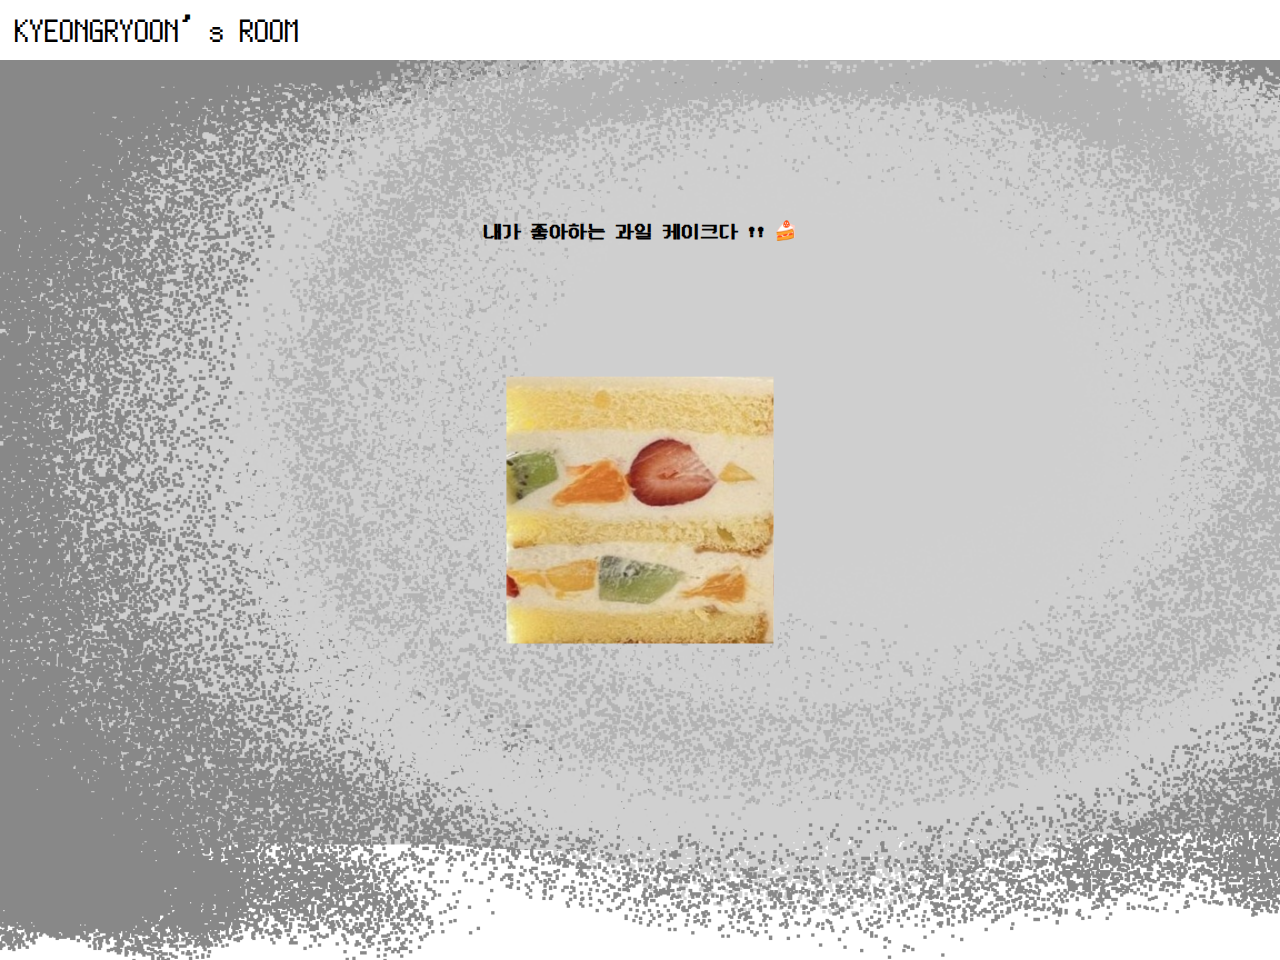
<file: cake.html>
<!DOCTYPE html>
<html lang="en">
<head>
    <meta charset="UTF-8">
    <title>CAKE page</title>
    <link rel="stylesheet" href="common.css" />
    <style>
        .main-container{
            background-image: url("img/cakeBackground.png");
            background-repeat: no-repeat;
            background-size: cover;
        }
        h3{
            text-align: center;
            padding-top: 160px;
        }
        #wrap{
            display: flex;
            align-items: center;
            justify-content: center;
            position: absolute;
            top: 50%;
            left: 50%;
            width: 1000px;
            height: 500px;
            margin: -250px 0 0 -500px;
            perspective: 400px;
        }

        .container{
            /*perspective: 400px; 투시 제거!!*/
            transform-style: preserve-3d; /*2d에서 3d로 만들어줘*/
            transition: all 1s ease;
            animation: rotate 10s .5s ease-in-out infinite;
        }

        .box{
            position: absolute;
            top: 50%;
            left: 50%;
            width: 200px;
            height: 200px;
            margin: -100px 0 0 -100px;
            background-size: contain;
        }

        .back{
            transform: translateZ(-100px);
            background-image: url("img/left.jpg");
        }
        .front{
            transform: translateZ(100px);
            background-image: url("img/left.jpg");
        }
        .top{
            transform: rotateX(90deg) translateZ(100px);
            background-image: url("img/top.jpg");
        }
        .bottom{
            transform: rotateX(90deg) translateZ(-100px);
            background-image: url("img/bottom.jpg");
        }
        .left{
            transform: rotateY(90deg) translateZ(-100px);
            background-image: url("img/left.jpg");
        }
        .right{
            transform: rotateY(90deg) translateZ(100px);
            background-image: url("img/left.jpg");
        }

        @keyframes rotate {
            0%{transform:rotateY(0deg);}
            9%{transform:rotateY(-90deg);}
            10%{transform:rotateY(-90deg);}
            28%{transform:rotateX(-90deg);}
            29%{transform:rotateX(-90deg);}
            47.5%{transform:rotateY(90deg);}
            48.5%{transform:rotateY(90deg);}
            68%{transform:rotateY(-180deg);}
            69%{transform:rotateY(-180deg);}
            84%{transform:rotateX(90deg);}
            85%{transform:rotateX(90deg);}
            100%{transform:rotateY(0deg);}
        }
    </style>
</head>
<body>
<header>
    <div class="logo"><a href="index.html">KYEONGRYOON’s ROOM</a></div>
</header>
<div class="main-container">
    <h3 lang="ko">내가 좋아하는 과일 케이크다 !! 🍰</h3>
    <div id="wrap">
        <div class="container">
            <div class="box front"></div>
            <div class="box back"></div>
            <div class="box top"></div>
            <div class="box bottom"></div>
            <div class="box left"></div>
            <div class="box right"></div>
        </div>
</div>
</div>
</body>
</html>
</file>
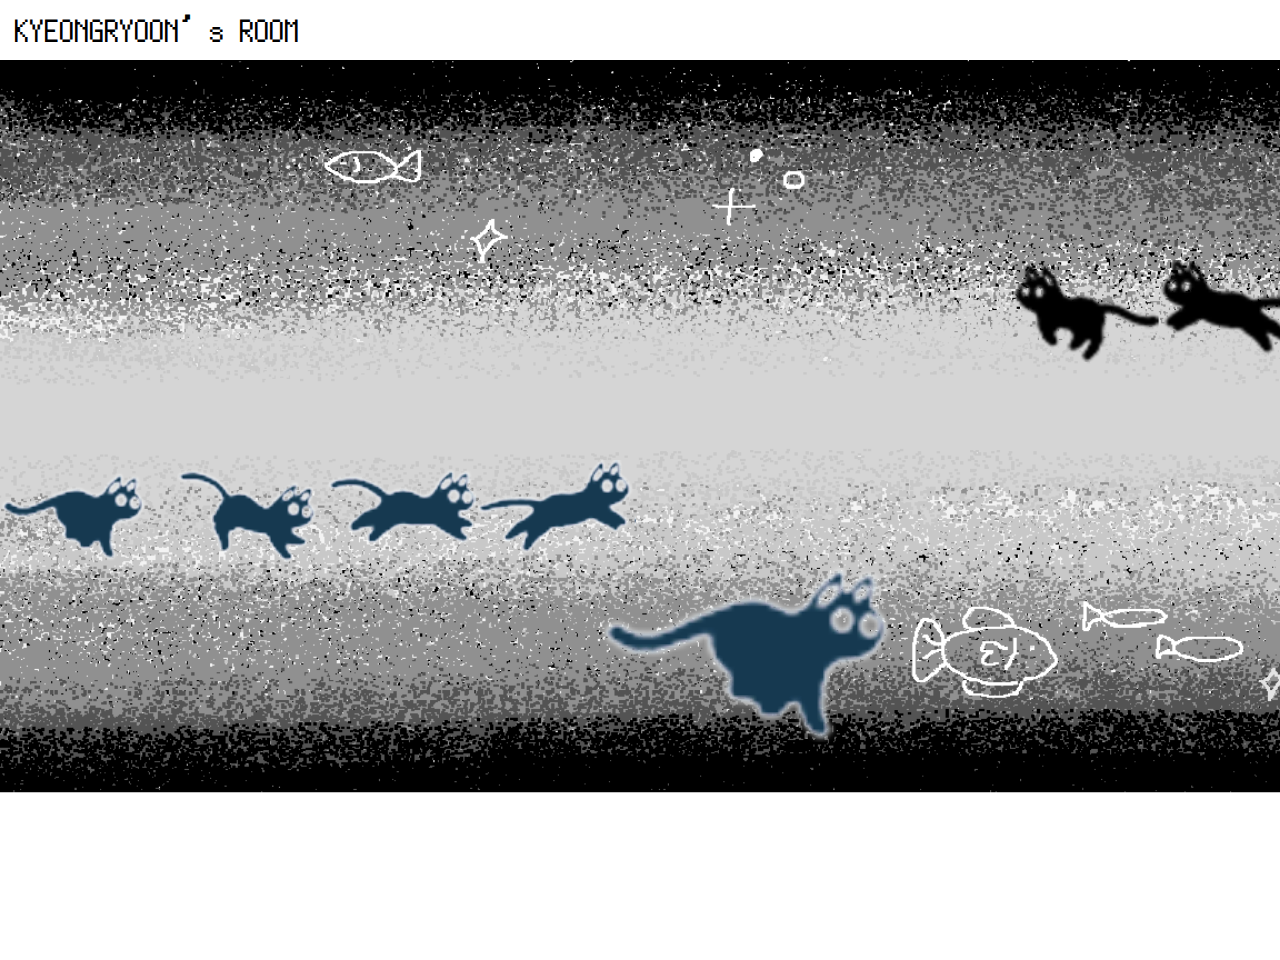
<file: cat.html>
<!DOCTYPE html>
<html lang="en">
<head>
    <meta charset="UTF-8">
    <title>RUNNING CAT page</title>
    <link rel="stylesheet" href="common.css" />
    <style>
        .main-container{
            background-image: url("img/catBackground.png");
            background-repeat: no-repeat;
            background-size: cover;
        }
        body {
            overflow: hidden;
        }
        .cat {
            position: absolute;
            top: 200px;
            left: 1000px;
            width: 1120px;
            height: 102px;
            background:url('img/cats.png') no-repeat;
            background-size:cover;
            animation:gif 1s infinite steps(10), run 30s linear infinite;
        }
        .cat2 {
            position: absolute;
            top: 400px;
            left: 0;
            width: 636px;
            height: 102px;
            background:url('img/cats Reverse.png') no-repeat;
            background-size:cover;
            animation:gif2 2s infinite steps(10), run 10s linear infinite;
        }
        .cat3 {
            position: absolute;
            top: 480px;
            left: 600px;
            width: 316px;
            height: 204px;
            background:url('img/cats Reverse.png') no-repeat;
            background-size:cover;
            animation:gif3 1s infinite steps(10), run 10s linear infinite;
        }
        @keyframes gif {
            100% { background-position: -1590px 0;}
        }
        @keyframes gif2 {
            100% { background-position: 1590px 0;}
        }
        @keyframes gif3 {
            100% { background-position: -3175px 0;}
        }
    </style>
</head>
<body>
<header>
    <div class="logo"><a href="index.html">KYEONGRYOON’s ROOM</a></div>
</header>
<div class="main-container">
    <div class="cat"></div>
    <div class="cat2"></div>
    <div class="cat3"></div>
</div>

<!--뛰는 고양이 이미지 출처: https://1yoouoo.tistory.com/38 -->
<script src="cat.js"></script>
</body>
</html>
</file>
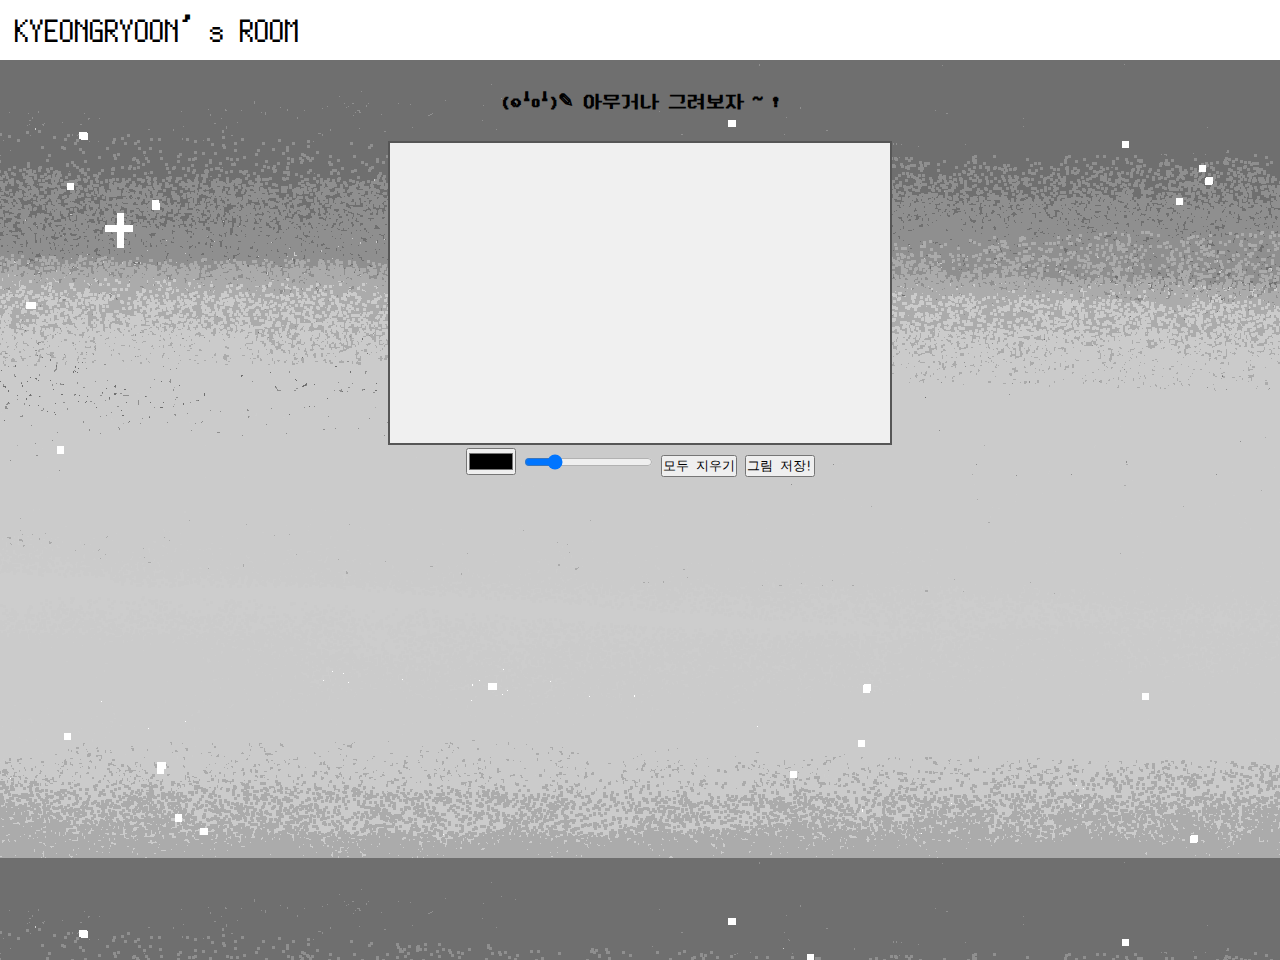
<file: draw.html>
<!DOCTYPE html>
<html lang="en">
<head>
    <meta charset="UTF-8">
    <title>DRAWING page</title>
    <link rel="stylesheet" href="common.css" />
    <style>
        h3{
            padding: 30px 0;
        }
        .container {
            text-align: center;
        }
        #drawingCanvas {
            border: 2px solid #565656;
            background-color: #f0f0f0;
        }
    </style>
</head>
<body>
<header>
    <div class="logo"><a href="index.html">KYEONGRYOON’s ROOM</a></div>
</header>
<div class="main-container">
    <div class="container">
        <h3 lang="ko">(๑╹o╹)✎ 아무거나 그려보자 ~ !</h3>
        <canvas id="drawingCanvas" width="500" height="300"></canvas>
        <div>
            <input type="color" id="colorPicker" value="#000000">
            <input type="range" id="lineWidth" min="1" max="20" value="5">
            <button id="clearBtn">모두 지우기</button>
            <button id="save">그림 저장!</button>
        </div>
    </div>
</div>

<script src="draw.js"></script>
</body>
</html>
</file>
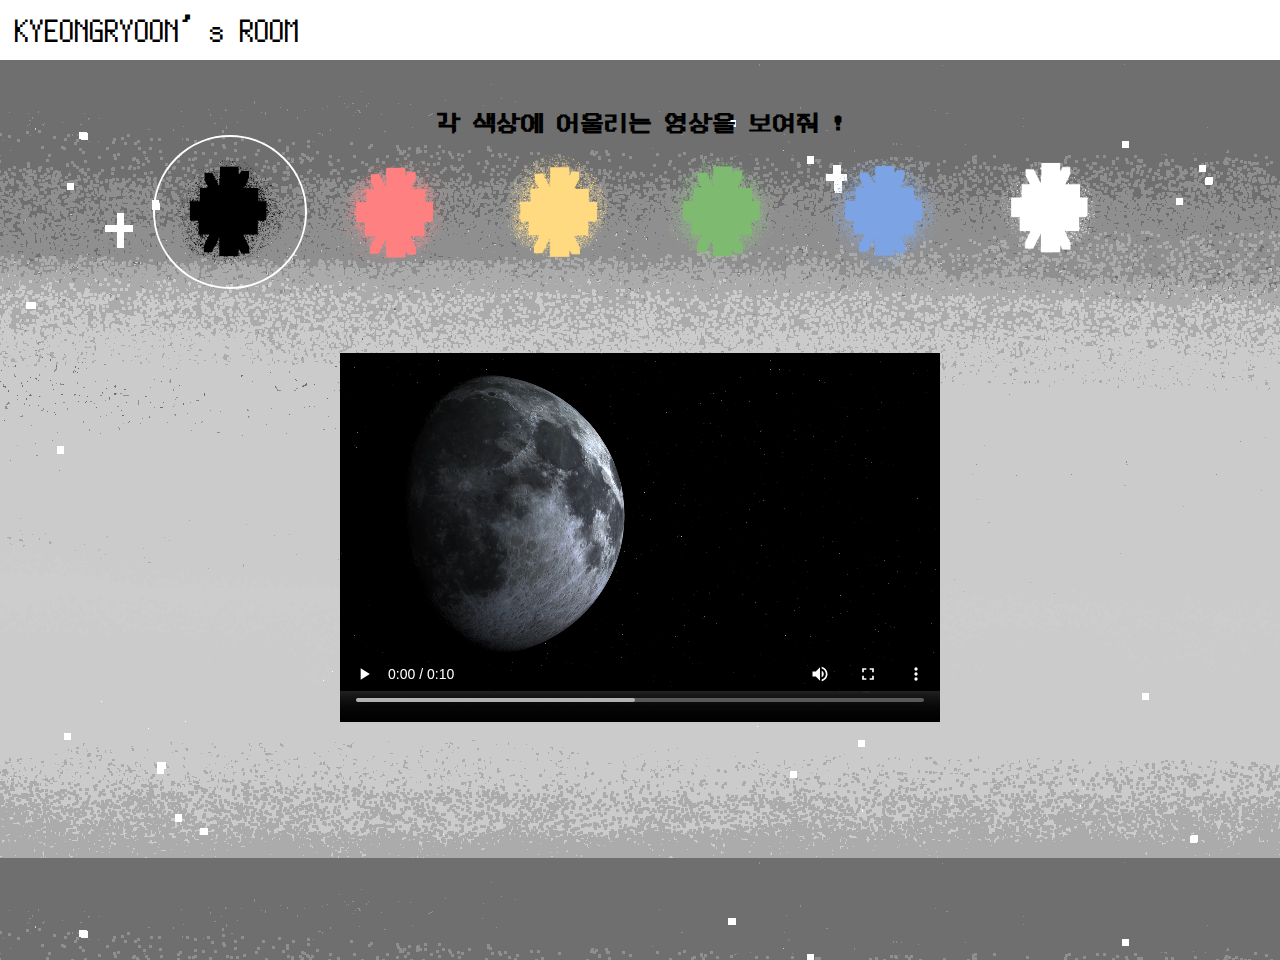
<file: emotion.html>
<!DOCTYPE html>
<html lang="en">
<head>
    <meta charset="UTF-8">
    <title>EMOTION page</title>
    <link rel="stylesheet" href="common.css" />
    <style>
        body{
            height: 100vh;
        }
        h2{
             text-align: center;
             padding-top: 50px;
             font-weight: 800;
         }
        ul {
            list-style: none;
            display: flex;
            justify-content: center;
            gap: 10px;
            padding: 0;
        }
        .show li {
            cursor: pointer;
            transition: transform 0.2s;
        }
        .show li:hover {
            transform: scale(1.1);
        }

        .show li img {
            width: 150px;
            border: 2px solid transparent;
            transition: border-color 0.2s;
        }
        .show li.active img {
            border-color: #ffffff;
            border-radius: 100px;
        }

        .video-container {
            display: flex;
            justify-content: center;
            align-items: center;
            margin-top: 30px;
        }
        .video-container video {
            width: 600px;
            height: 400px;
            max-width: 100%;
            max-height: 80vh;
        }
    </style>
</head>
<body>
<header>
    <div class="logo"><a href="index.html">KYEONGRYOON’s ROOM</a></div>
</header>
<div class="main-container">
    <h2 lang="ko"> 각 색상에 어울리는 영상을 보여줘 !</h2>
    <div class="show">
        <ul lang="ko">
            <li data-video="black.mp4"><img src="img/black.png"></li>
            <li data-video="pink.mp4"><img src="img/pink.png"></li>
            <li data-video="yellow.mp4"><img src="img/yellow.png"></li>
            <li data-video="green.mp4"><img src="img/green.png"></li>
            <li data-video="blue.mp4"><img src="img/blue.png"></li>
            <li data-video="white.mp4"><img src="img/white.png"></li>
        </ul>
    </div>
    <div class="video-container">
        <video controls loop>
            <source src="video/black.mp4" type="video/mp4">
            브라우저가 비디오를 지원하지 않습니다.
        </video>
    </div>
</div>

<script src="emotion.js"></script>
</body>
</html>
</file>
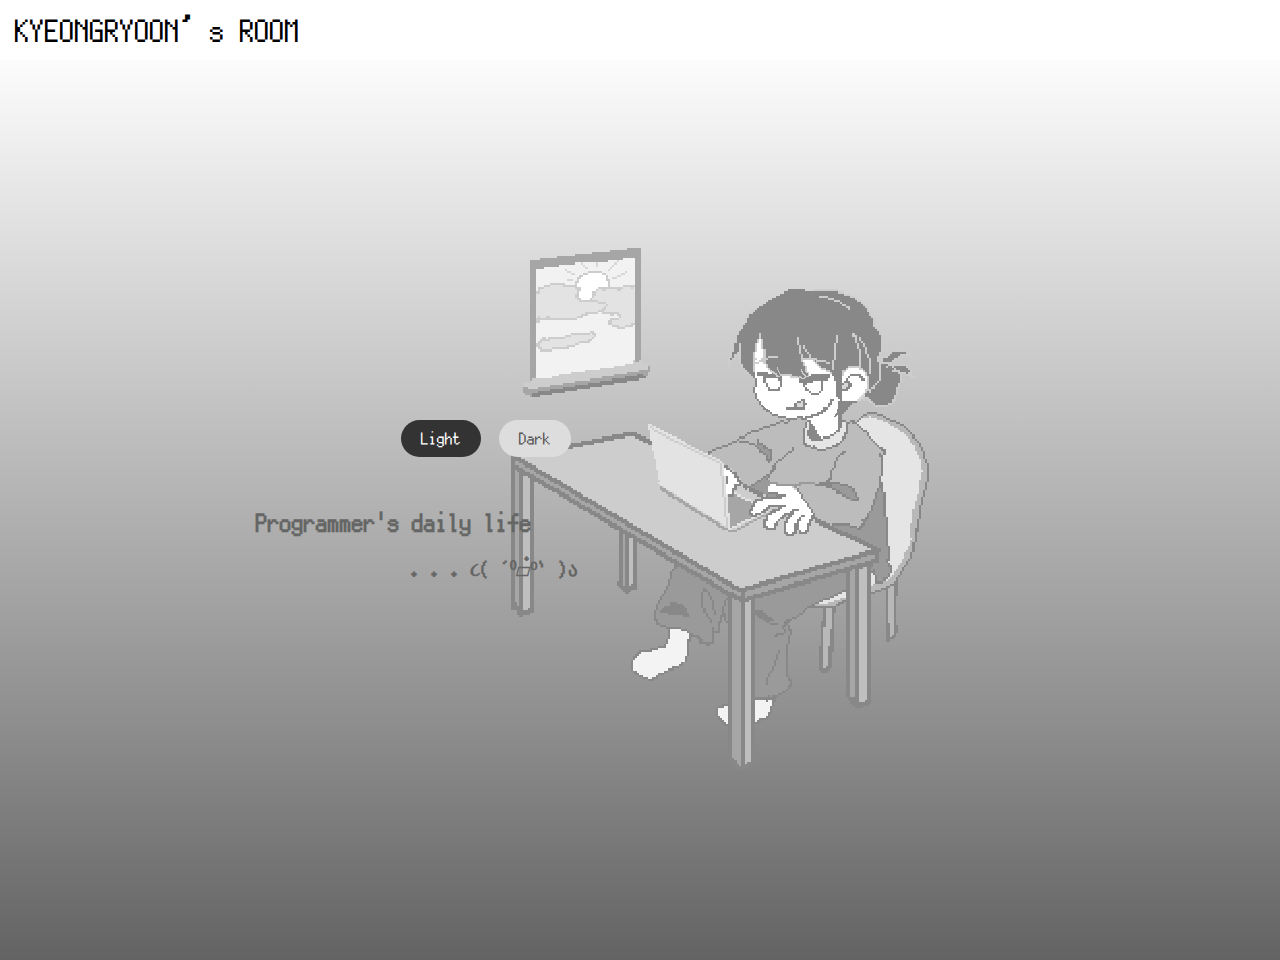
<file: light.html>
<!DOCTYPE html>
<html lang="en">
<head>
    <meta charset="UTF-8">
    <title>LIGHT page</title>
    <link rel="stylesheet" href="common.css" />
    <style>
        .main-container{
            background: linear-gradient(180deg, rgba(252,252,252,1) 0%, rgba(143,143,143,1) 73%, rgba(99,99,99,1) 100%);
        }
        .main-container .work {
            position: absolute;
            top: 150px;
            right: 200px;
            background: url("img/Work.png");
            background-size: contain;
            width: 600px;
            height: 600px;
        }
        .toggle {
            position:absolute;
            top:40%;
            left:38%;
            transform:translateX(-50%);
        }
        .toggle input[type="radio"] {
            display: none;
        }
        .toggle label {
            cursor: pointer;
        }
        .toggle span {
            display: inline-block;
            padding: 10px 20px;
            border-radius: 20px;
            background: #ddd;
            color: #555;
            font-size: 16px;
            margin: 0 5px;
            transition: background-color 0.3s ease, color 0.3s ease;

        }
        .toggle input[type = "radio"]:checked ~ span {
            background: #333;
            color: #fff;
        }
        h2{
            position: absolute;
            top: 50%;
            left: 20%;
            color: #666666;
        }
        h3{
            position: absolute;
            top: 55%;
            left: 32%;
            color: #666666;
        }
    </style>
</head>
<body>
<header>
    <div class="logo"><a href="index.html">KYEONGRYOON’s ROOM</a></div>
</header>
<div class="main-container">
    <div class="work"></div>

    <div class="toggle">
        <label>
            <input type="radio" name="mode" value="light" checked>
            <span class="light">Light</span>
        </label>
        <label>
            <input type="radio" name="mode" value="dark">
            <span class="dark">Dark</span>
        </label>
    </div>

    <h2>Programmer's daily life</h2><br>
        <h3>. . . ૮( ´⁰▱๋⁰` )ა</h3>
</div>

<script src="light.js"></script>
</body>
</html>
</file>
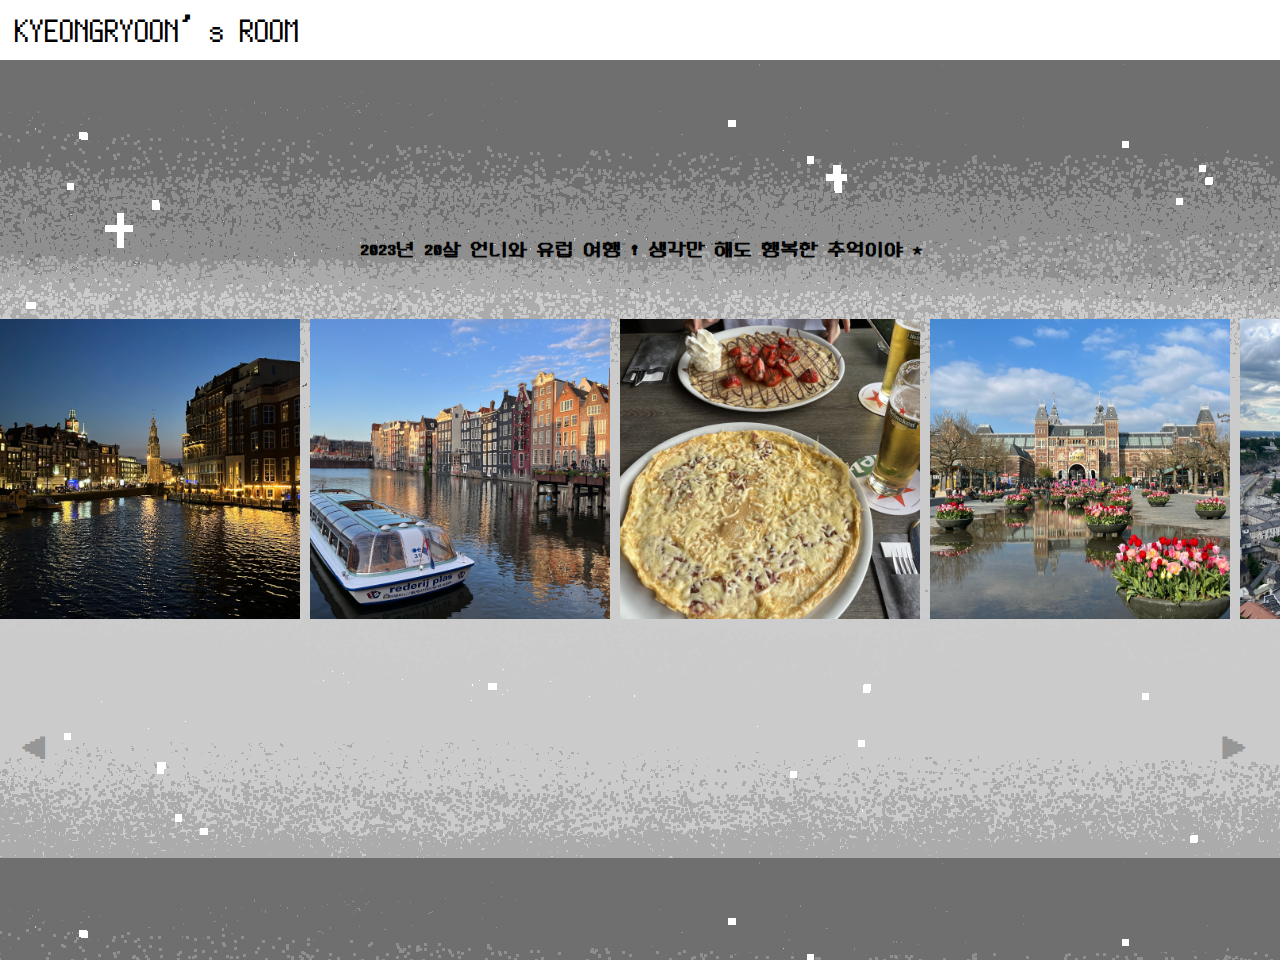
<file: picture.html>
<!DOCTYPE html>
<html lang="en">
<head>
    <meta charset="UTF-8">
    <title>GALLERY page</title>
    <link rel="stylesheet" href="common.css" />
    <style>
        body {
            margin: 0;
            padding: 0;
            overflow-x: hidden;
        }
        .image-container{
            width: 100vw;
            overflow: hidden;
            position: relative;
            padding-top: 20px;
            padding-bottom: 200px;
        }

        h3{
            text-align: center;
            padding-top: 180px;
        }
        .slider {
            display: flex;
            overflow-x: scroll;
            scroll-behavior: smooth;
            position: relative;
            gap: 10px;
            padding-top: 40px;
            padding-bottom: 50px;
        }

        .slider-item {
            width: 300px;
            transition: transform 0.4s cubic-bezier(0.25, 0.46, 0.45, 0.94), /*곡선 추가로 부드러운 느낌 더 주기*/
            z-index 0.4s ease,
            margin 0.4s ease;
            overflow: visible;
        }

        .slider-item:hover {
            transform: scale(1.2);
            z-index: 10; /* 다른 이미지보다 앞으로 */
            position: relative;
            /* 컨테이너 밖으로 이미지 나오게 허용, 호버시 마진을 calc(300px * 0.1)로 벌어짐 정도 조절 */
            margin: 0 calc(300px * 0.1);
        }

        /* 슬라이더 스타일 */
        .slider::-webkit-scrollbar {
            position: absolute;
            bottom: 0;
            left: 0;
            right: 0;
            z-index: 10;
        }

        .slider::-webkit-scrollbar-track {
            background: rgba(255, 255, 255, 0.7);
            border-radius: 10px;
        }

        .slider::-webkit-scrollbar-thumb {
            background: #969696;
            border-radius: 10px;
        }

        .slider::-webkit-scrollbar-thumb:hover {
            background: #606060;
        }



        .arrow {
            position: absolute;
            top: 80%;
            transform: translateY(-50%);
            font-size: 30px;
            color: #969696;
            background: rgba(0, 0, 0, 0);
            border: none;
            padding: 10px;
            cursor: pointer;
        }
        .arrow:hover{
            color: #606060;
        }

        .left-arrow {
            left: 10px;
        }

        .right-arrow {
            right: 20px;
        }

    </style>
</head>
<body>
<header>
    <div class="logo"><a href="index.html">KYEONGRYOON’s ROOM</a></div>
</header>
<div class="main-container">
    <h3 lang="ko">2023년 20살 언니와 유럽 여행 ! 생각만 해도 행복한 추억이야 ★</h3>
    <div class="image-container">
        <button class="arrow left-arrow">◀</button>
        <div class="slider">
            <img src="img/gallery/1.jpg" class="slider-item">
            <img src="img/gallery/2.jpg" class="slider-item">
            <img src="img/gallery/3.jpg" class="slider-item">
            <img src="img/gallery/4.jpg" class="slider-item">
            <img src="img/gallery/5.jpg" class="slider-item">
            <img src="img/gallery/6.jpg" class="slider-item">
            <img src="img/gallery/7.jpg" class="slider-item">
            <img src="img/gallery/8.jpg" class="slider-item">
            <img src="img/gallery/9.jpg" class="slider-item">
            <img src="img/gallery/10.jpg" class="slider-item">
            <img src="img/gallery/11.jpg" class="slider-item">
            <img src="img/gallery/12.jpg" class="slider-item">
            <img src="img/gallery/13.jpg" class="slider-item">
            <img src="img/gallery/14.jpg" class="slider-item">
            <img src="img/gallery/15.jpg" class="slider-item">
            <img src="img/gallery/16.jpg" class="slider-item">
            <img src="img/gallery/17.jpg" class="slider-item">
            <img src="img/gallery/18.jpg" class="slider-item">
            <img src="img/gallery/19.jpg" class="slider-item">
            <img src="img/gallery/20.jpg" class="slider-item">
            <img src="img/gallery/21.jpg" class="slider-item">
            <img src="img/gallery/22.jpg" class="slider-item">
        </div>
        <button class="arrow right-arrow">▶</button>
    </div>
</div>

<script src="picture.js"></script>
</body>
</html>
</file>
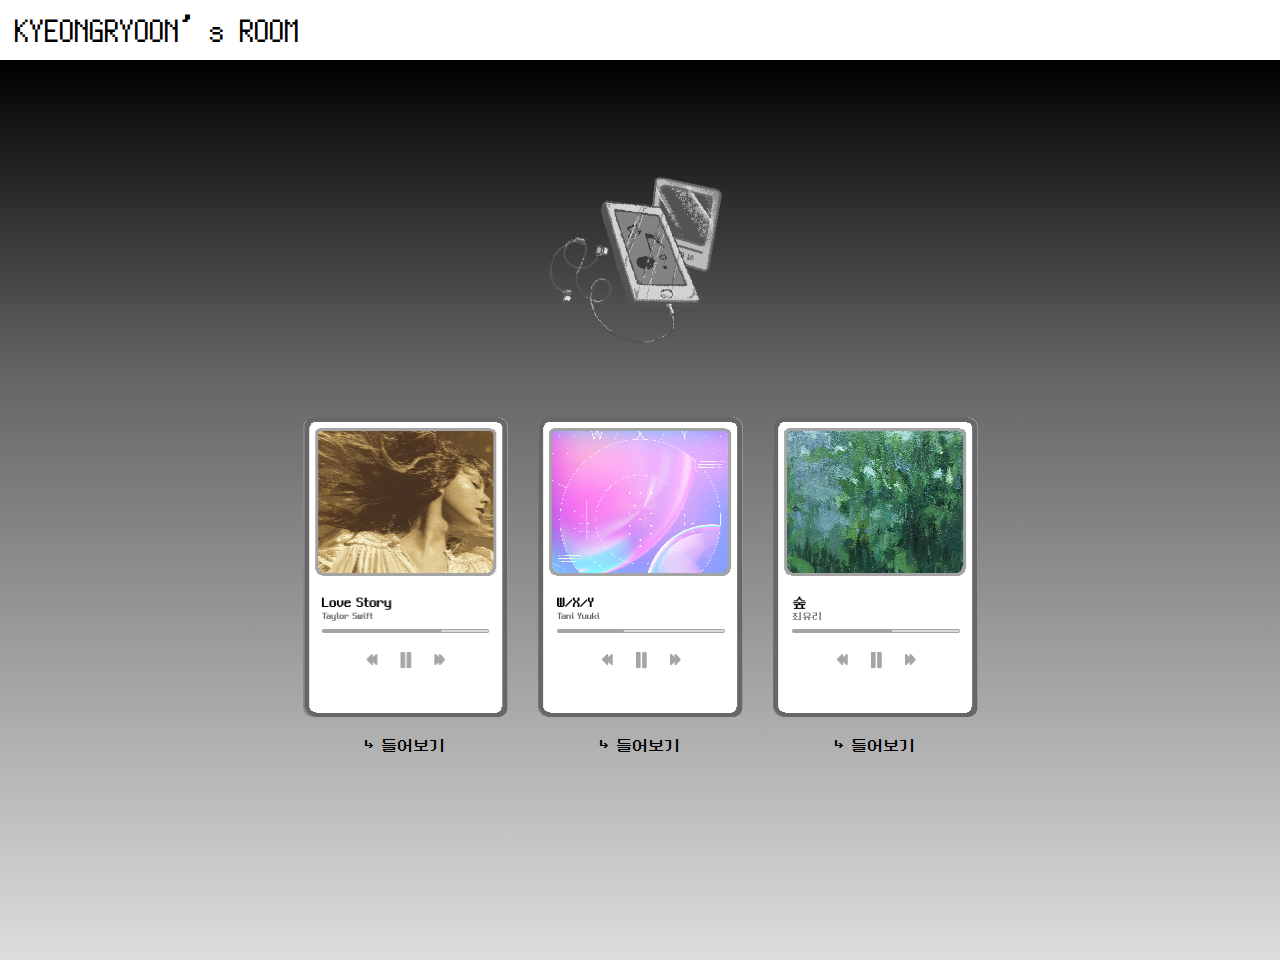
<file: songlist.html>
<!DOCTYPE html>
<html lang="en">
<head>
    <meta charset="UTF-8">
    <title>PLAYLIST page</title>
    <link rel="stylesheet" href="common.css" />
    <style>
        .main-container{
            background: rgb(0,0,0);
            background: linear-gradient(180deg, rgba(0,0,0,1) 0%, rgba(101,101,101,1) 35%, rgba(221,221,221,1) 100%);
        }
        ul {
            list-style: none;
            display: flex;
            justify-content: center;
            gap: 30px;
        }
        .card-container {
            position:absolute;
            top:50%;
            left:50%;
            transform: translate(-50%, -50%);
            width: 100%;
            font-family: 'DungGeunMo', 'monospace';
        }
        .flip {
            width:205px;
            height:300px;
            transition: all 1s;
            transform-style: preserve-3d;
        }
        .flip > div {
            display: flex;
            justify-content: center;
            align-items: center; /*수직 중앙 정렬*/
            position: absolute; /*앞, 뒤 겹치게*/
            width: 100%;
            height: 100%;
            backface-visibility: hidden;  /* 추가: 뒷면 숨기기 */
        }

        /*한번 더 감싸는 게 작동이 잘됨~!*/
        .flip-wrap:hover .flip {
            transform: rotateY(180deg);
        }

        .front{
            background: #888888;
            border-radius: 10px;
        }
        .back{
            background: #888888;
            border: 5px solid #676767;
            border-radius: 10px;
            transform: rotateY(180deg) translateZ(3px);
            display: flex;
            flex-direction: column;
            justify-content: center;
            align-items: center;
        }
        .back ul {
            display: flex;
            flex-direction: column;
            justify-content: center;
            align-items: center;
            height: 100%;
            padding: 0; /* 기존 padding,margin 값 초기화 */
            margin: 0;
        }
        .back li {
            color: #ffffff;
            list-style: none;
            text-align: center;
            padding: 2px 0;
        }
        .back p{
            color: #dddddd;
            font-size: 12px;
            text-align: center;
            margin-top: -25px;
            width: 180px;
        }
        img{
            width: 205px;
            height: 300px;
        }
        .listen{
            position: relative;
            top: 100%;
        }
        .listen ul{
            gap: 155px;
            margin-top: 20px;
        }
        .listen li:hover{
            color: #0017cc;
        }
        .youtube{
            display: none;
            position: fixed;
            left: 0;
            top: 0;
            z-index: 999;
            width: 100%;
            height: 100%;
            background: rgba(0, 0, 0, 0.5);
        }
        .youtube.show {
            display: block;
        }
        .youtube .youtube_popup{
            position: absolute;
            left: 50%;
            top: 50%;
            transform: translate(-50%, -50%);
        }
        .youtube .youtube_popup iframe {
            max-width: 100%;
            max-height: 80vh;
        }

    </style>
</head>
<body>
<header>
    <div class="logo"><a href="index.html">KYEONGRYOON’s ROOM</a></div>
</header>
<div class ="main-container">
    <div class ="card-container">
        <img src="img/playlist.png"
             style="width: 200px;
             height: 200px;
             display: flex;
             margin-left: auto;
             margin-right: auto;
             margin-top: -100px;
             margin-bottom: 50px">
        <ul>
            <li class="flip-wrap">
                <div class="flip">
                    <div class="front"><img src="img/LoveStory.png"></div>
                    <div class="back" lang="ko">
                        <ul>
                            <li>발매일</li>
                            <p style="font-size: 15px">2008.09.02</p>
                            <li>상세 내용</li>
                            <p>빅 머신 레코드를 통하여 음반의 리드 싱글로 발매.
                                가사에서는 주인공의 가족과 친구들이 알지 못하는 로맨스를 노래하고 있으며,
                                swift는 이를 윌리엄 셰익스피어가 쓴 로미오와 줄리엣의 줄거리에서 영감을 받아,
                                연극에 기초하여 가사를 썼다고 전해짐.</p>
                            <li>키워드</li>
                            <p># Country Pop &nbsp; # 서정적</p>
                        </ul>
                    </div>
                </div>
            </li>
            <li class="flip-wrap">
                <div class="flip">
                    <div class="front"><img src="img/WXY.png"></div>
                    <div class="back" lang="ko">
                        <ul>
                            <li>발매일</li>
                            <p style="font-size: 15px">2021.05.26</p>
                            <li>상세 내용</li>
                            <p>Tani Yuuki의 5번째 디지털 싱글.
                                타이틀의 W/X/Y는 여성의 성염색체(WX)와 남성의 성염색체(XY)를 곱한것으로,
                                남녀 한쌍을 주제로 한 러브송을 의미.</p>
                            <li>키워드</li>
                            <p># J-Pop &nbsp; # 중독적인 멜로디</p>
                        </ul>
                    </div>
                </div>
            </li>
            <li class="flip-wrap">
                <div class="flip">
                    <div class="front"><img src="img/forest.png"></div>
                    <div class="back" lang="ko">
                        <ul>
                            <li>발매일</li>
                            <p style="font-size: 15px">2022.08.24</p>
                            <li>상세 내용</li>
                            <p style="font-size: 11px">최유리의 6번째 싱글앨범.
                                "사람들 사이에서 나는 고작 키 작은 나무에 불과했다.
                                너무나 잘 살아가는 주변 사람들이 꼭 큰 나무 같아서 나 또한 그렇게 생긴 나무라 착각했다.
                                키가 작은 내가 흘린 눈물은 금방 내 발에 닿아 꼭 바다처럼 느껴졌다.
                                나도 키 큰 나무가 되어 남들과 함께 숲이 되고 싶다. 그 속에서 어울려 살아가고 싶다."</p>
                            <li>키워드</li>
                            <p># 인디 포크 &nbsp; # 차분</p>
                        </ul>
                    </div>
                </div>
            </li>
        </ul>
        <div class="listen">
        <ul lang="ko">
            <li><a data-video="8xg3vE8Ie_E">↳ 들어보기</a></li>
            <li><a data-video="mp2-w15SXms">↳ 들어보기</a></li>
            <li><a data-video="7ihLv8_Vd-4">↳ 들어보기</a></li>
        </ul>
        </div>
    </div>

    <div class="youtube">
        <div class="youtube_popup">

            <iframe width="560" height="315" src="" title="YouTube video player"
                    frameborder="0" allow="accelerometer; autoplay; clipboard-write; encrypted-media; gyroscope;
                       picture-in-picture; web-share" referrerpolicy="strict-origin-when-cross-origin" allowfullscreen></iframe>

        </div>
    </div>
</div>

<script src="songlist.js"></script>
</body>
</html>
</file>
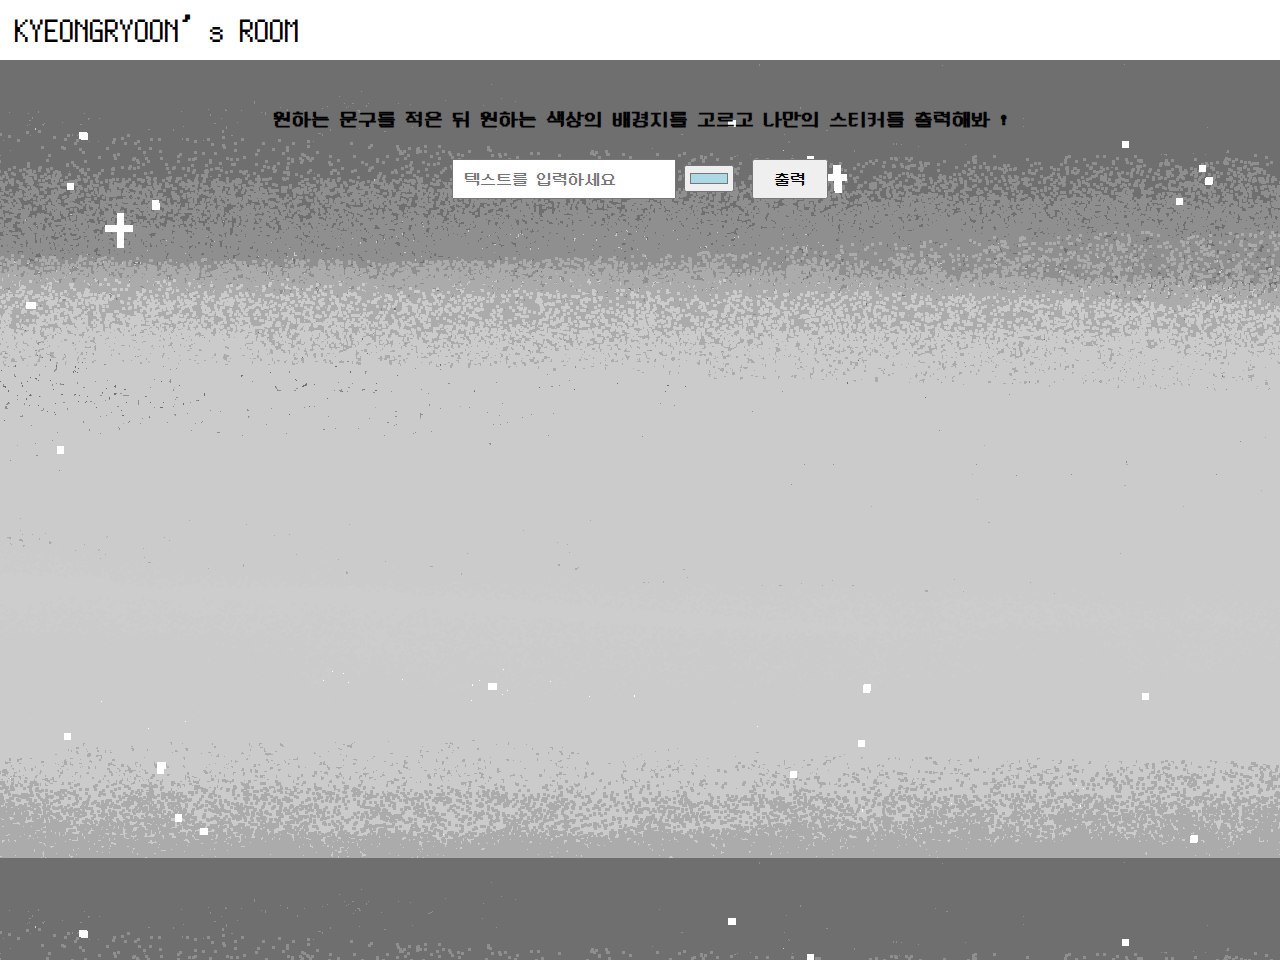
<file: sticker.html>
<!DOCTYPE html>
<html lang="en">
<head>
    <meta charset="UTF-8">
    <title>STICKER page</title>
    <link rel="stylesheet" href="common.css" />
    <style>
        .main-container {
            text-align: center;
        }

        h3{
            padding-top: 50px;
            padding-bottom: 30px;
        }
        #textInput {
            width: 200px;
            padding: 10px;
            font-size: 16px;
        }

        #colorPicker {
            padding: 3px;
            font-size: 16px;
        }

        #addButton {
            padding: 10px 20px;
            font-size: 16px;
            margin-left: 10px;
            cursor: pointer;
        }

        #boxContainer {
            margin-top: 30px;
            position: relative;
            min-height: 300px;
        }
        .draggable-box {
            width: 200px;
            padding: 15px;
            margin-bottom: 10px;
            background-color: lightblue;
            border: 1px solid #000;
            cursor: move;
            position: absolute;
        }

        .draggable-box:hover {
            transform: scale(1.1);
            background-color: #ffffff;
        }

    </style>
</head>
<body>
<header>
    <div class="logo"><a href="index.html">KYEONGRYOON’s ROOM</a></div>
</header>
<div class="main-container" lang="ko">
    <h3>원하는 문구를 적은 뒤 원하는 색상의 배경지를 고르고 나만의 스티커를 출력해봐 !</h3>
    <input type="text" id="textInput" placeholder="텍스트를 입력하세요" />
    <input type="color" id="colorPicker" value="#ADD8E6" />
    <button id="addButton">출력</button>
    <div id="boxContainer"></div>
</div>

<script src="sticker.js"></script>
</body>
</html>
</file>
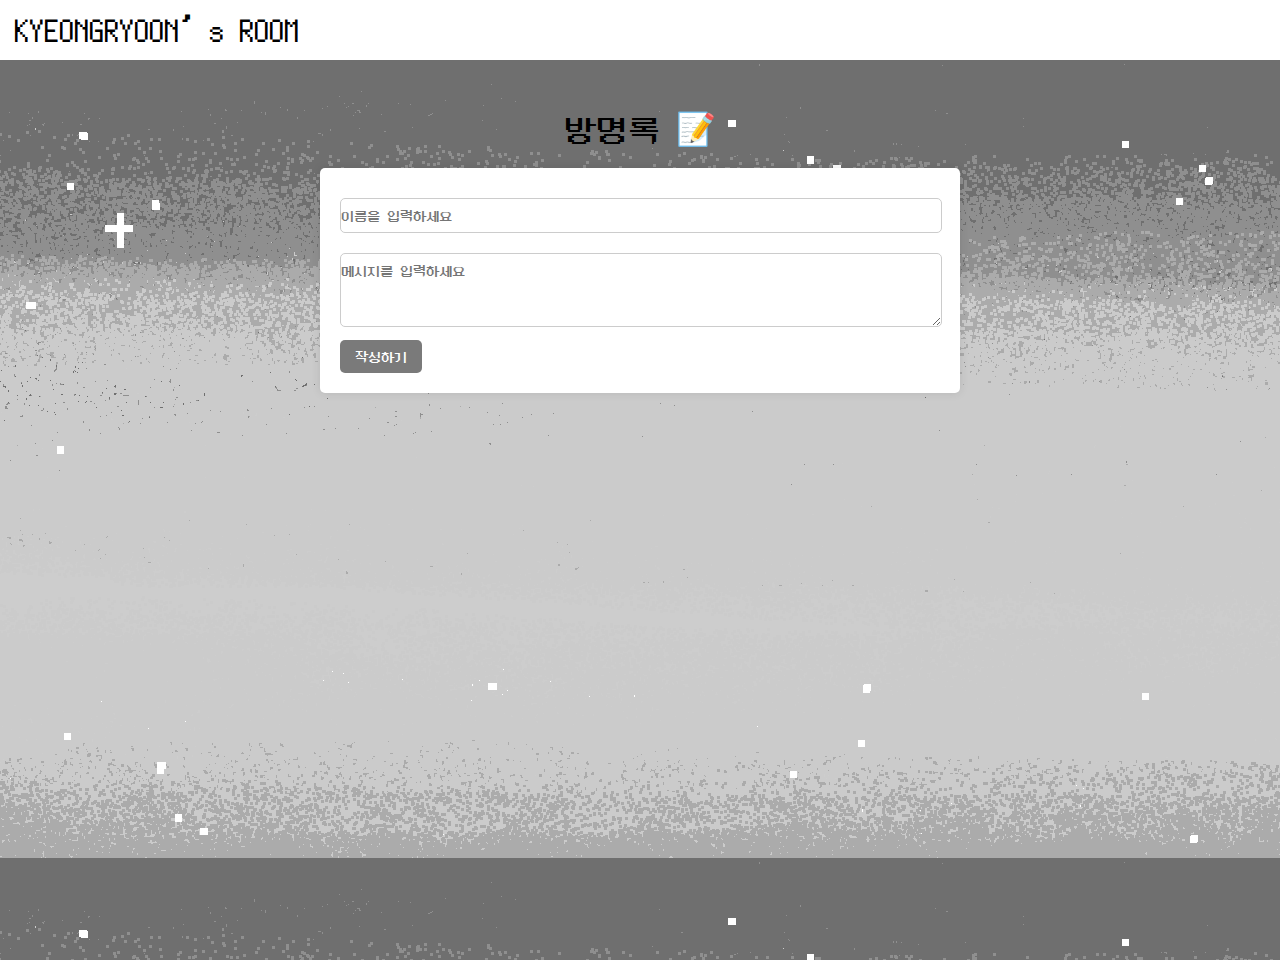
<file: visit.html>
<!DOCTYPE html>
<html lang="en">
<head>
    <meta charset="UTF-8">
    <title>VISIT page</title>
    <link rel="stylesheet" href="common.css" />
    <style>
        h1{
            text-align: center;
            font-weight: normal;
            padding-top: 50px;
        }
        #guestbook {
            margin-top: 20px;
            max-width: 600px;
            margin-left: auto;
            margin-right: auto;
            background-color: #fff;
            padding: 20px;
            border-radius: 5px;
            box-shadow: 0 0 10px rgba(0, 0, 0, 0.1);
        }


        input, textarea {
            width: 100%;
            margin: 10px 0;
            padding: 10px 0;
            border: 1px solid #ccc;
            border-radius: 5px;
        }

        button {
            padding: 10px 15px;
            background-color: #7a7a7a;
            color: white;
            border: none;
            border-radius: 5px;
            cursor: pointer;
        }

        button:hover {
            background-color: #646464;
        }
        #entries{
            margin-top: 20px;
            max-width: 600px;
            margin-left: auto;
            margin-right: auto;
            padding: 20px;
            border-radius: 5px;
        }
    </style>
</head>
<body>
<header>
    <div class="logo"><a href="index.html">KYEONGRYOON’s ROOM</a></div>
</header>
<div class="main-container">
    <h1 lang="ko">방명록 📝</h1>
    <div id="guestbook" lang="ko">
        <input type="text"  id="name" placeholder="이름을 입력하세요" required>
        <textarea id="message" placeholder="메시지를 입력하세요" rows="4" required></textarea>
        <button onclick="addEntry()">작성하기</button>
    </div>

    <div id="entries" lang="ko"></div>
</div>

<script src="visit.js"></script>
</body>
</html>
</file>
<file: common.css>
@font-face {
    font-family: 'PixelMplus12';
    src: url('fonts/PixelMplus12-Regular.ttf') format('truetype');
    font-weight: normal;
    font-style: normal;
}
@font-face {
    font-family: 'DungGeunMo';
    src: url('fonts/DungGeunMo.woff') format('woff');
    src: url('fonts/DungGeunMo.woff2') format('woff2');
    font-weight: normal;
    font-style: normal;
}
*{
    margin: 0;
    padding: 0;
    font-family: 'DungGeunMo', 'PixelMplus12', 'monospace';
}

/* 영어 폰트 */
:lang(en) {
    font-family: 'PixelMplus12', monospace;
}

/* 한국어 폰트 */
:lang(ko) {
    font-family: 'DungGeunMo', monospace;
}

header{
    display: flex;
    justify-content: space-between;
    align-items: center;
    height: 60px;
    background: white;
    box-shadow: 0 3px 3px rgba(0,0,0,0.2);
}
.logo{
    display: inline-block;
    width: fit-content;
    padding: 15px 15px;
    font-size: 30px;
}
.logo a {
    color: inherit; /* 기본 글자색 유지 */
    text-decoration: none;
}

.logo a:hover {
    text-shadow:
            2px 0 0 #0017cc,
            3px 3px 0 #666;

}
.main-container{
    position: relative;
    height: 100vh;
    background: rgb(36,36,36);
    background: url("img/Background.png");
}
</file>
